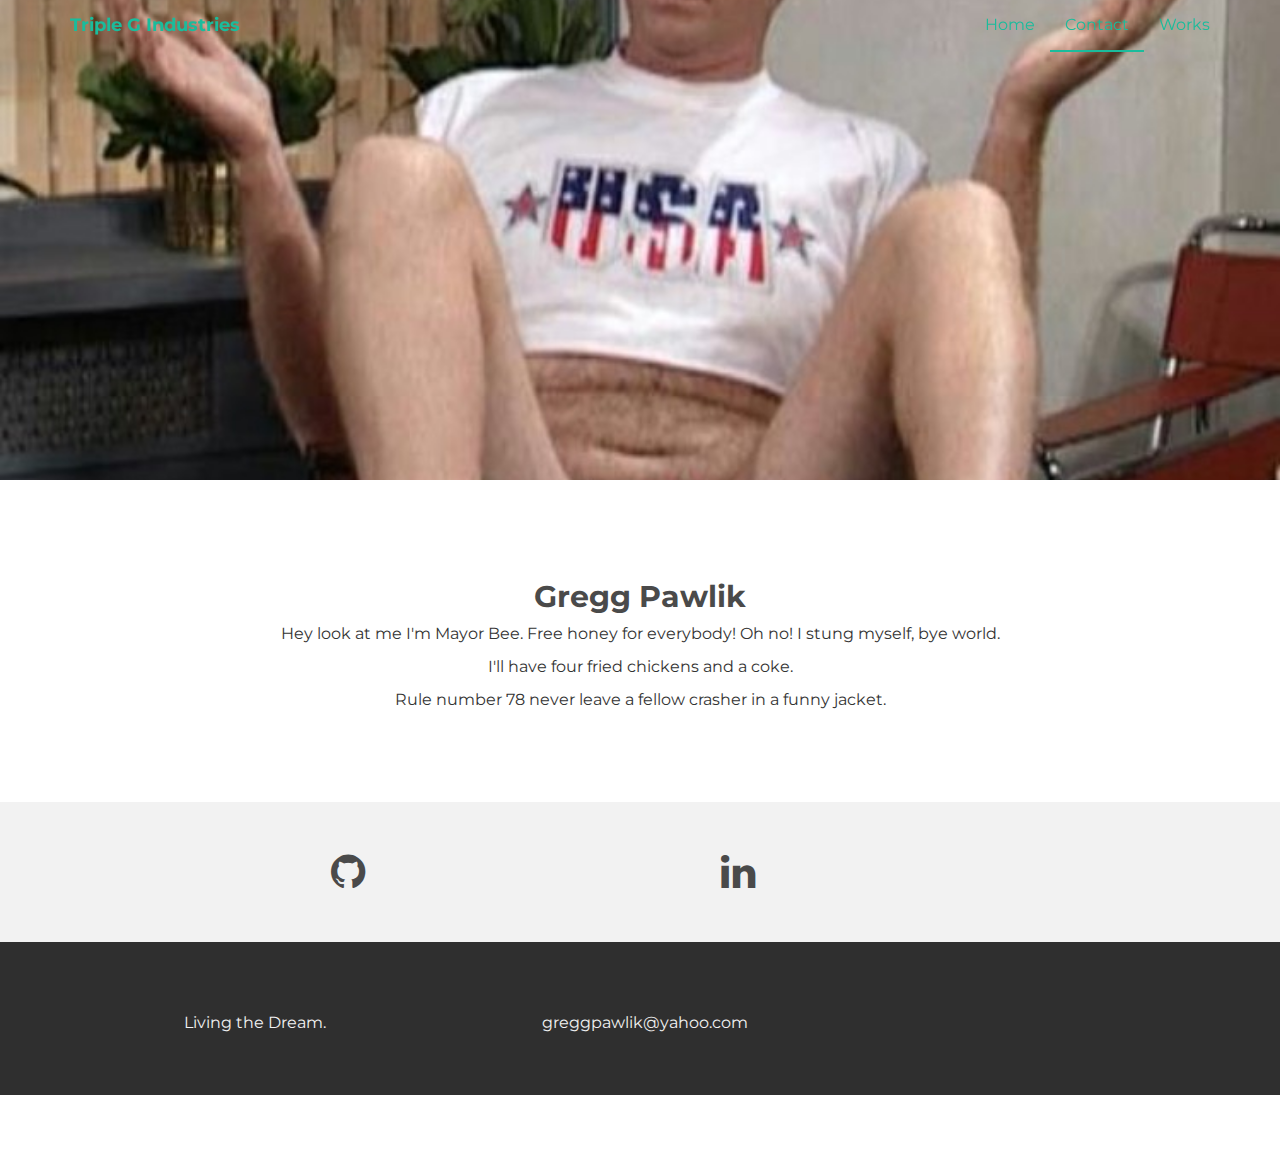
<file: part1/contact.html>
<!DOCTYPE html>
<html lang="en">
  <head>
    <meta charset="utf-8">
    <meta http-equiv="X-UA-Compatible" content="IE=edge">
    <meta name="viewport" content="width=device-width, initial-scale=1">
    <meta name="description" content="">
    <meta name="author" content="">
    <link rel="shortcut icon" href="assets/ico/favicon.ico">

    <title>Contact</title>

	<link href="assets/css/reset.css" rel="stylesheet">    
    <link href="assets/css/bootstrap.css" rel="stylesheet">

    
    <link href="assets/css/style.css" rel="stylesheet">
    <link href="assets/css/font-awesome.min.css" rel="stylesheet">

    
  </head>

  <body>

    
    <div class="navbar navbar-default navbar-fixed-top" role="navigation">
      <div class="container">
        <div class="navbar-header">
          <button type="button" class="navbar-toggle" data-toggle="collapse" data-target=".navbar-collapse">
            <span class="sr-only">Toggle navigation</span>
            <span class="icon-bar"></span>
            <span class="icon-bar"></span>
            <span class="icon-bar"></span>
          </button>
          <a class="navbar-brand" href="index.html">Triple G Industries</a>
        </div>
        <div class="navbar-collapse collapse">
          <ul class="nav navbar-nav navbar-right">
            <li><a href="index.html">Home</a></li>
            <li class="active"><a href="contact.html">Contact</a></li>
            <li><a href="index.html#works">Works</a></li>
          </ul>
        </div><!--/.nav-collapse -->
      </div>
    </div>


	<div id="aboutwrap">
	    <div class="container">
			<div class="row">
				<div class="col-lg-6 col-lg-offset-3">
				</div>
			</div><! --/row -->
	    </div> <!-- /container -->
	</div><! --/aboutwrap -->
	
	<div class="container">
		<div class="row centered mt mb">
			<div class="col-lg-8 col-lg-offset-2">
				<h2>Gregg Pawlik</h2>
				<p>Hey look at me I'm Mayor Bee.  Free honey for everybody!  Oh no! I stung myself, bye world.</p>
				<p>I'll have four fried chickens and a coke.</p>
				<p>Rule number 78 never leave a fellow crasher in a funny jacket.</p>
			</div>

		</div><! --/row -->
	</div><! --/container -->
	
	<div id="social">
		<div class="container">
			<div class="row centered">
				<div class="col-lg-2">
					
				</div>
				<div class="col-lg-2">
					<a href="#"><i class="fa fa-github"></i></a>
				</div>
				<div class="col-lg-2">
					<a href="#"><i class="fa fa-stackoverflow"></i></a>
				</div>
				<div class="col-lg-2">
					<a href="#"><i class="fa fa-linkedin"></i></a>
				</div>
				
			
			</div><! --/row -->
		</div><! --/container -->
	</div><! --/social -->

	<div id="footerwrap">
		<div class="container">
			<div class="row centered">
				
				<div class="col-lg-4">
					<p>Living the Dream.</p>
				</div>
				<div class="col-lg-4">
					<p>greggpawlik@yahoo.com</p>
				</div>
			
			</div>
		
		</div>
	</div><! --/footerwrap -->
	


    <script src="https://ajax.googleapis.com/ajax/libs/jquery/1.11.0/jquery.min.js"></script>
    <script src="assets/js/bootstrap.min.js"></script>
  </body>
</html>
</file>
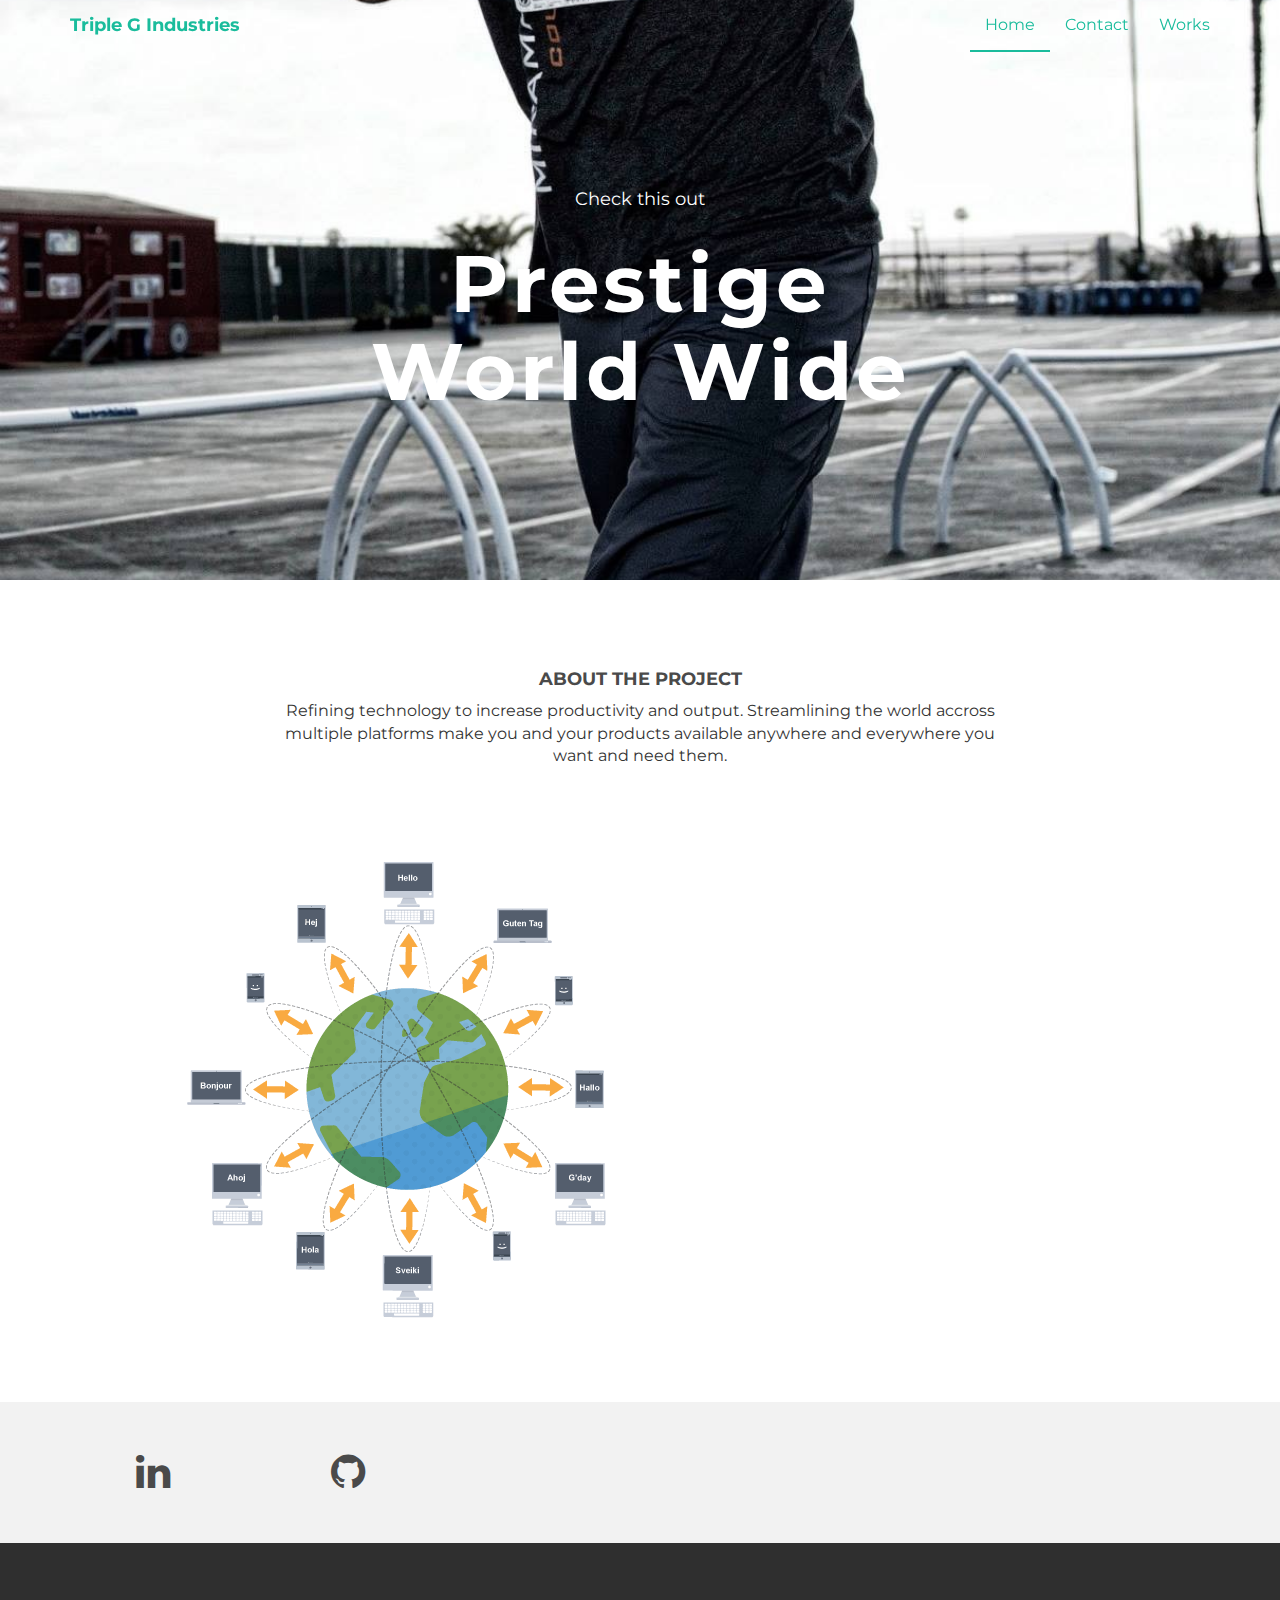
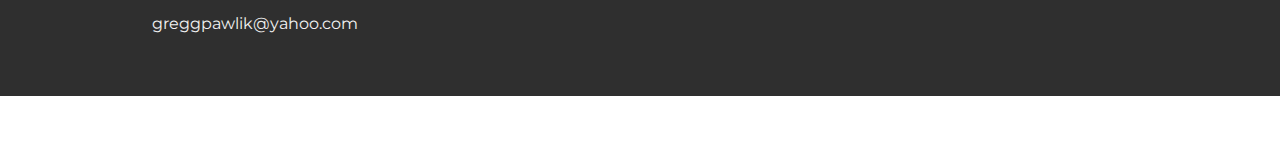
<file: part1/portfolio.html>
<!DOCTYPE html>
<html lang="en">
  <head>
    <meta charset="utf-8">
    <meta http-equiv="X-UA-Compatible" content="IE=edge">
    <meta name="viewport" content="width=device-width, initial-scale=1">
    <meta name="description" content="">
    <meta name="author" content="">
    <link rel="shortcut icon" href="assets/ico/favicon.ico">

    <title>Portfolio</title>

    <link href="assets/css/reset.css" rel="stylesheet">    

    <link href="assets/css/bootstrap.css" rel="stylesheet">

    
    <link href="assets/css/style.css" rel="stylesheet">
    <link href="assets/css/font-awesome.min.css" rel="stylesheet">

    
  </head>

  <body>

    <!-- Static navbar -->
    <div class="navbar navbar-default navbar-fixed-top" role="navigation">
      <div class="container">
        <div class="navbar-header">
          <button type="button" class="navbar-toggle" data-toggle="collapse" data-target=".navbar-collapse">
            <span class="sr-only">Toggle navigation</span>
            <span class="icon-bar"></span>
            <span class="icon-bar"></span>
            <span class="icon-bar"></span>
          </button>
          <a class="navbar-brand" href="index.html">Triple G Industries</a>
        </div>
        <div class="navbar-collapse collapse">
          <ul class="nav navbar-nav navbar-right">
            <li class="active"><a href="index.html">Home</a></li>
            <li><a href="contact.html">Contact</a></li>
            <li><a href="#works">Works</a></li>
          </ul>
        </div>
      </div>
    </div>


	<div id="workwrap">
	    <div class="container">
			<div class="row">
				<div class="col-lg-6 col-lg-offset-3">
					<h4>Check this out</h4>
					<h1>Prestige World Wide</h1>
					
				</div>
			</div><! --/row -->
	    </div> <!-- /container -->
	</div><! --/workwrap -->
	
	<section id="works"></section>
	<div class="container">
		<div class="row centered mt mb">
			<div class="col-lg-8 col-lg-offset-2">
				<h4>ABOUT THE PROJECT</h4>
				<p>Refining technology to increase productivity and output.  Streamlining the world accross multiple platforms make you and your products available anywhere and everywhere you want and need them.</p>
			</div>
			<div class="col-lg-10 col-lg-offset-1 mt">
				<img class="img-responsive" src="assets/img/world.jpg">
				
			</div>

		</div><! --/row -->
	</div><! --/container -->
	
	<div id="social">
		<div class="container">
			<div class="row centered">
		
					
				<div class="col-lg-2">
					<a href="#"><i class="fa fa-linkedin"></i></a>
				</div>
				<div class="col-lg-2">
					<a href="#"><i class="fa fa-github"></i></a>
				</div>
				<div class="col-lg-2">
					<a href="#"><i class="fa fa-stackoverflow"></i></a>
				</div>
			
			</div><! --/row -->
		</div><! --/container -->
	</div><! --/social -->

	<div id="footerwrap">
		<div class="container">
			<div class="row centered">
				
				<div class="col-lg-4">
					<p>greggpawlik@yahoo.com</p>
				</div>
			
			</div>
		
		</div>
	</div><! --/footerwrap -->
	


    <!-- Bootstrap core JavaScript
    ================================================== -->
    <!-- Placed at the end of the document so the pages load faster -->
    <script src="https://ajax.googleapis.com/ajax/libs/jquery/1.11.0/jquery.min.js"></script>
    <script src="assets/js/bootstrap.min.js"></script>
  </body>
</html>
</file>
<file: part1/assets/css/style.css>
/**/

@import url(http://fonts.googleapis.com/css?family=Montserrat:400,700);


::-moz-selection {
    background: #f2c2c9;
    color: #a4003a;
    text-shadow: none;
}

::selection {
    background: #16a085;
    color: #a4003a;
    text-shadow: none;
}

/*
 * A better looking default horizontal rule
 */

 hr {
    display: block;
    height: 1px;
    border: 0;
    border-top: 1px solid #ccc;
    margin: 1em 0;
    padding: 0;
}

.centered {
	text-align: center
}

.mt {
	margin-top: 80px;
}

.mb {
	margin-bottom: 80px;
}

/* ==========================================================================
   General styles
   ========================================================================== */


body {
    font-family: 'Montserrat', sans-serif;
    font-weight: 400;
    font-size: 16px;

    -webkit-font-smoothing: antialiased;
    -webkit-overflow-scrolling: touch;
}

h1, h2, h3, h4, h5, h6 {
	font-weight: 700;
    color: #4a4a4a;
}


.navbar-brand {
	font-weight: 700;
}

.navbar-default .navbar-brand {
	color: #1abc9c;
}

.navbar-default {
	background-color: transparent;
	border-color: transparent;
}

.navbar-default .navbar-nav > .active > a, .navbar-default .navbar-nav > .active > a:hover, .navbar-default .navbar-nav > .active > a:focus {
	color: #1abc9c;
	background-color: transparent;
	border-bottom: 2px solid #1abc9c
}

.navbar-default .navbar-nav > li > a {
	color: #1abc9c;
}

/* ==========================================================================
   Wrap Sections
   ========================================================================== */

#headerwrap {
	background: url(../img/back.jpg) no-repeat center top;
	margin-top: -70px;
	padding-top: 250px;
	text-align:center;
	background-attachment: relative;
	background-position: center center;
	min-height: 650px;
	width: 100%;
	
    -webkit-background-size: 100%;
    -moz-background-size: 100%;
    -o-background-size: 100%;
    background-size: 100%;

    -webkit-background-size: cover;
    -moz-background-size: cover;
    -o-background-size: cover;
    background-size: cover;
}

#headerwrap h1 {
	color:#ffffff;
	padding-top: 10px;
	padding-bottom: 20px;
	letter-spacing: 4px;
	font-size: 80px;
	font-weight: bold;
}

#headerwrap h4 {
	font-weight: 400;
	color: #ffffff
}

#social {
	padding-top: 50px;
	padding-bottom: 50px;
	background-color: #f2f2f2;
}

#social i {
	font-size: 40px;
	color: #4a4a4a
}

#social i:hover {
	color: #1abc9c
}

#footerwrap {
	padding-top: 70px;
	padding-bottom: 50px;
	background-color: #2f2f2f;
}

#footerwrap p {
	color: #f2f2f2;
	margin-left: 10px;
}

#workwrap {	
	background: url(../img/work.jpg) no-repeat center top;
	margin-top: -70px;
	padding-top: 250px;
	text-align:center;
	background-attachment: relative;
	background-position: center center;
	min-height: 650px;
	width: 100%;
	
    -webkit-background-size: 100%;
    -moz-background-size: 100%;
    -o-background-size: 100%;
    background-size: 100%;

    -webkit-background-size: cover;
    -moz-background-size: cover;
    -o-background-size: cover;
    background-size: cover;
}

#workwrap h1 {
	color:#ffffff;
	padding-top: 10px;
	padding-bottom: 20px;
	letter-spacing: 4px;
	font-size: 80px;
	font-weight: bold;
}

#workwrap h4 {
	font-weight: 400;
	color: #ffffff
}

#aboutwrap {	
	background: url(../img/about.jpg) no-repeat center top;
	margin-top: -70px;
	padding-top: 250px;
	text-align:center;
	background-attachment: relative;
	background-position: center center;
	min-height: 550px;
	width: 100%;
	
    -webkit-background-size: 100%;
    -moz-background-size: 100%;
    -o-background-size: 100%;
    background-size: 100%;

    -webkit-background-size: cover;
    -moz-background-size: cover;
    -o-background-size: cover;
    background-size: cover;
}




/* Gallery */
.gallery {
	margin-top: 30px;
}

.gallery img:hover {
	opacity: 0.4;
}
</file>
